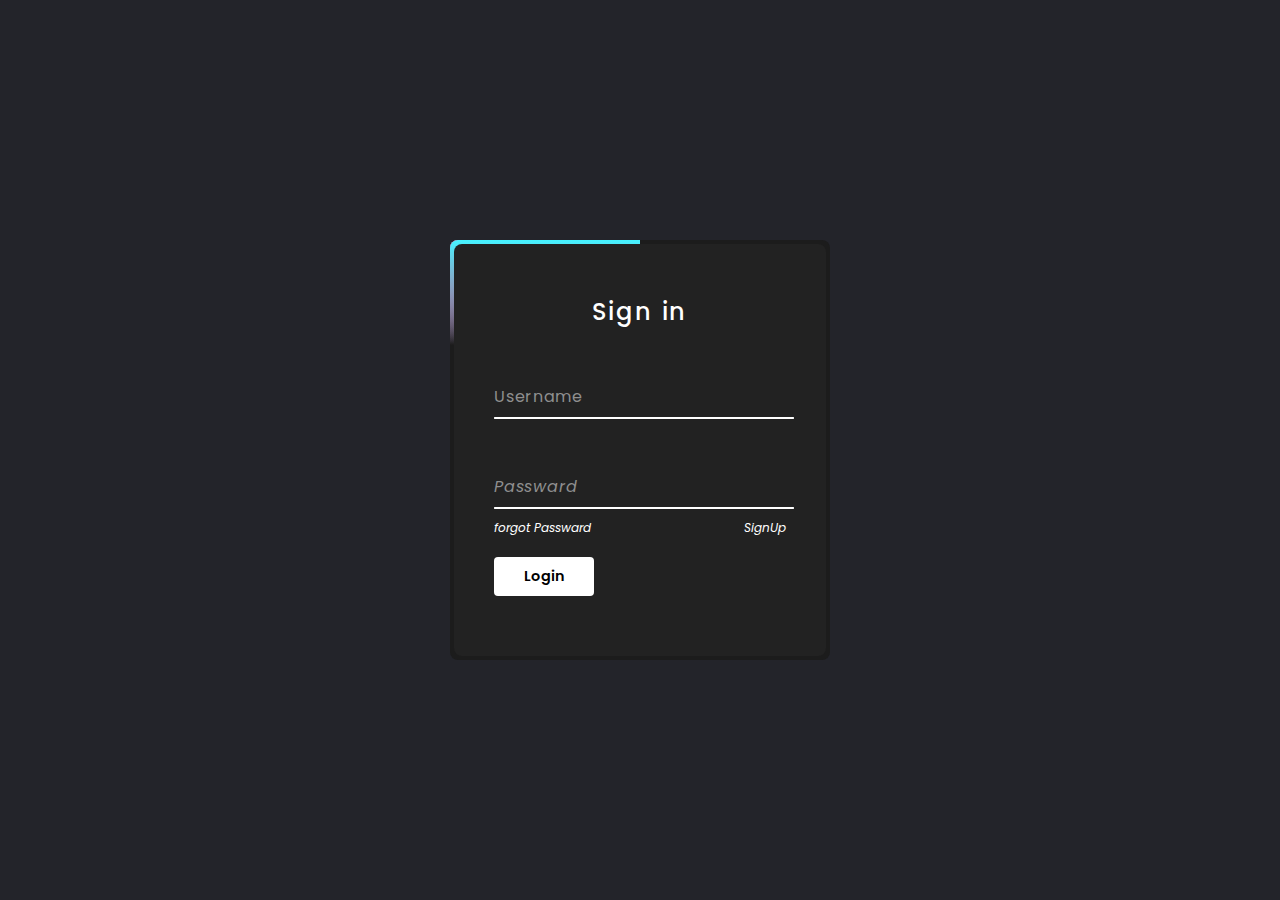
<file: login.html>
<!DOCTYPE html>
<html lang="en">
<head>
    <meta charset="UTF-8">
    <meta http-equiv="X-UA-Compatible" content="IE=edge">
    <meta name="viewport" content="width=device-width, initial-scale=1.0">
    <title>LOGIN MENU</title>
    <link rel="stylesheet" href="login.css"></link>
</head>
<body>
    <div class="box">
        <span class="borderLine"></span>
        <form>
            <h2>Sign in </h2>
            <div class="inputBox"> 
                <input type="text" required="required">
                <span> Username </span>
                <i><i>
                </div>

                <div class="inputBox"> 
                    <input type="password" required="required">
                    <span> Passward </span>
                    <i><i>
                    </div>

                    <div class="links">
                        <a href="#"> forgot Passward</a>
                        <a href="#"> SignUp</a>
                    </div>
                    <input type="submit" value="Login">
                   </form>
                   </div>


    
</body>
</html>
</file>
<file: login.css>
@import url('https://fonts.googleapis.com/css2?family=poppins:wght@300;400;500;600;700;800;9007display=swap');

*
{  margin: 0;
   padding: 0;
   box-sizing: border-box;
   font-family: 'poppins' , sans-serif;
}
body
{  
    display: flex;
    justify-content: center;
    align-items: center;
    min-height: 100vh;
    background:#23242a;
}
.box
{
position: relative;
width: 380px;
height: 420px;
background: #1c1c1c;
border-radius: 8px;
overflow: hidden;
}
.box::before
{
    content: '';
    position: absolute;
    top: -50%;
    left: -50%;
    width: 380px;
    height: 420px;
    background: linear-gradient(0deg,transparent,transparent,
    #45f3ff,#45f3ff,#45f3ff);
    z-index: 1;
    transform-origin: bottom right;
    animation:animate 6s linear infinite;
}
.box::after
{
    
        content: '';
        position: absolute;
        top: -50%;
        left: -50%;
        width: 380px;
        height: 420px;
        background: linear-gradient(0deg,transparent,transparent,
        #45f3ff,#45f3ff,#45f3ff);
        z-index: 1;
        transform-origin: bottom right;
        animation:animate 6s linear infinite;
        animation-delay: -3s;
    
}
.borderLine
{
    position: absolute;
    top: 0;
    inset: 0;
}

.borderLine::before
{
    content: '';
    position: absolute;
    top: -50%;
    left: -50%;
    width: 380px;
    height: 420px;
    background: linear-gradient(0deg,transparent,transparent,
    #ff2770,#ff2770,#ff2770);
    z-index: 1;
    transform-origin: bottom right;
    animation:animate 6s linear infinite;
    animation-delay: 1.5s;
}

.borderLine::after
{
    content: '';
    position: absolute;
    top: -50%;
    left: -50%;
    width: 380px;
    height: 420px;
    background: linear-gradient(0deg,transparent,transparent,
    #ff2770,#ff2770,#ff2770);
    z-index: 1;
    transform-origin: bottom right;
    animation:animate 6s linear infinite;
    animation-delay: -4.5s;
}
@keyframes animate
{ 
    0%
    {
        transform: rotate(0deg);
    }
    100%
    {
        transform: rotate(360deg);
    }

}
.box  form
{
    position: absolute;
    inset: 4px;
    background: #222;
    padding: 50px 40px;
    border-radius: 8px;
    z-index: 2;
    display: flex;
    flex-direction: column;
}
.box form h2
{
    color: #fff;
    font-weight: 500;
    text-align: center;
    letter-spacing: 0.1em;
}
.box form .inputBox
{
    position: relative;
    width: 300px;
    margin-top: 35px;
}
.box form .inputBox input
{
    position: relative;
    width: 100px;
    padding: 20px 10px 10px;
    background: transparent;
    outline: none;
    border: none;
    box-shadow: none;
    color: #23242a;
    font-size: 1em;
    letter-spacing: 0.05em;
    transition: 0.5s;
    z-index: 10;
}
.box form .inputBox span 
{
    
    position: absolute;
    left: 0;
    padding: 20px 0px 10px;
    pointer-events: none;
    color: #8f8f8f;
    font-size: 1em;
    letter-spacing: 0.05em;
    transition: 0.5s;
}
.box form .inputBox input:valid ~ span,
.box form .inputBox input:focus ~ span

{
    color:#fff;
    font-size: 0.75em;
    transform: translateY(-34px);
}
.box form .inputBox i
{
    position: absolute;
    left: 0;
    bottom: 0;
    width: 100%;
    height: 2px;
    background: #fff;
    border-radius: 4px;
    overflow: hidden;
    transition: 0.5s;
    pointer-events: none;
}
.box form .inputBox input:valid ~ i,
.box form .inputBox input:focus ~ i
{
    height: 44px;
}
.box form .links
{
    display: flex;
    justify-content: space-between;
}
.box form .links a
{
    margin: 10px 0;
    font-size: 0.75em;
    color: white;
    text-decoration: none;
}
.box form .links a:hover
.box form .links a:nth-child(2)

{
    color: #fff;
}
.box form input[type="submit"]
{
    border: none;
    padding: 9px 25px;
    background: #fff;
    cursor: pointer;
    font-size: 0.9em;
    outline: none;
    border-radius: 4px;
    font-weight: 600;
    width: 100px;
    margin-top: 10px;
    
}
.box form input[type="submit"]:active
{
    opacity: 0.8;
}
</file>
